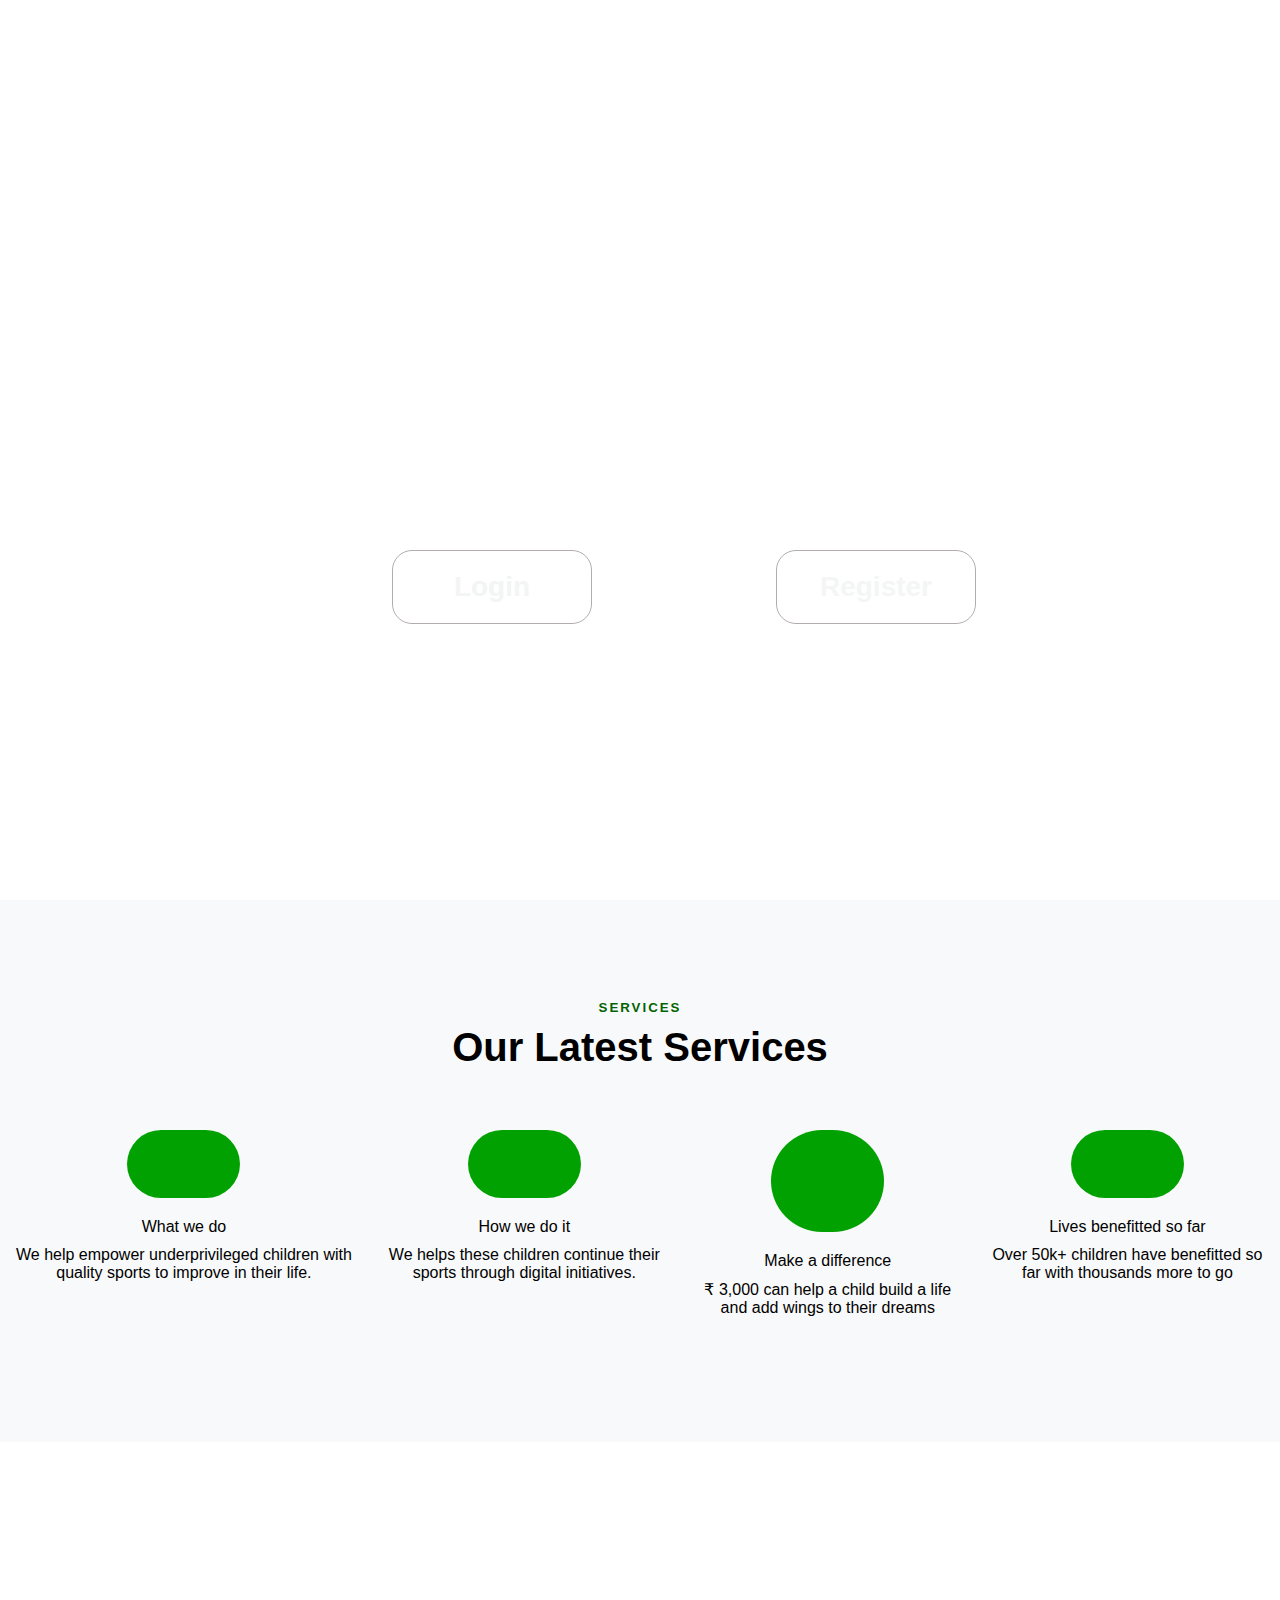
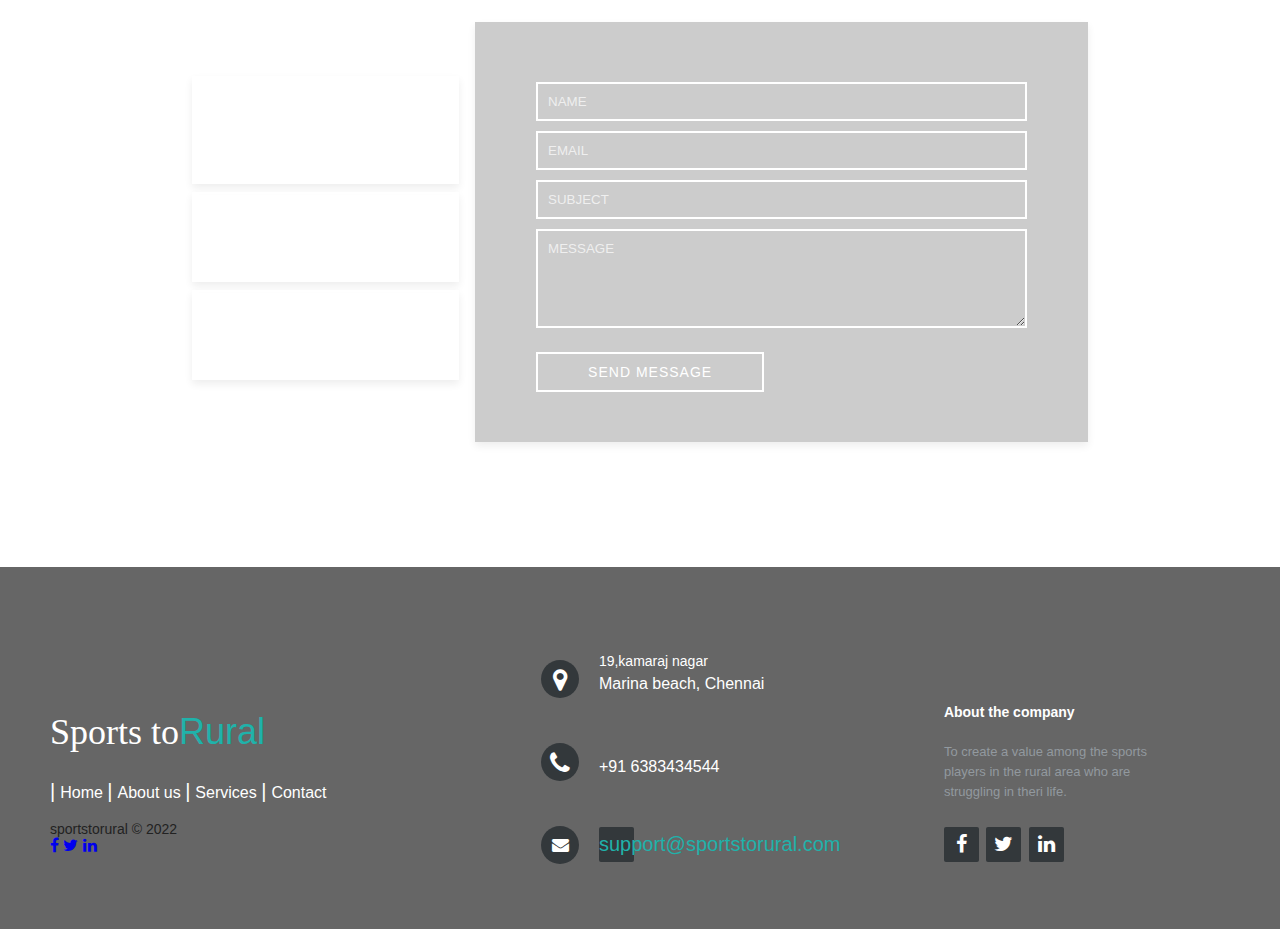
<file: index.html>
<!DOCTYPE html>
<html lang="en">

<head>
    <meta charset="UTF-8">
    <meta http-equiv="X-UA-Compatible" content="IE=edge">
    <meta name="viewport" content="width=device-width, initial-scale=1.0">
    <link rel="stylesheet" href="https://use.fontawesome.com/releases/v5.15.3/css/all.css"
        integrity="sha384-SZXxX4whJ79/gErwcOYf+zWLeJdY/qpuqC4cAa9rOGUstPomtqpuNWT9wdPEn2fk" crossorigin="anonymous">
    <link rel="preconnect" href="https://fonts.gstatic.com">
    <link href="https://fonts.googleapis.com/css2?family=Poppins:wght@100;200;300;400;500;600;700;800;900&display=swap"
        rel="stylesheet">
    <link rel="stylesheet" href="https://cdnjs.cloudflare.com/ajax/libs/font-awesome/4.7.0/css/font-awesome.min.css">

    <title>Document</title>
    <link rel="stylesheet" href="assets/css/index.css">

</head>

<body>

    <div class="section1">

        
        <h1 class="title">Sports To Rural</h1>


        <div class="button">
            <a href="pages/login.html"><button class="login">Login</button></a>
            <a href="pages/registerform.html"><button class="register">Register</button></a>

        </div>
    </div>

<!-- ************************************Rural Achievers************************************************************* -->
    <!-- <div class="playersection" id="playersection">
        <div class="players">


            <div class="players1">
                <img src="assets/images/Home/dpk-1425741342.avif" alt="imagebroken">
                <p>The former world number one, Kumari hails from the Ratucheti village in Jharkhand. The 21-year old
                    has won
                    three consecutive silver medals at the World Championships and also secured two gold medals at the
                    2010
                    Commonwealth Games.

                    Her father was an auto rickshaw driver, and she used to practise archery with bamboo bows and
                    arrows. She is
                    now training at the Tata Archery Academy in Jamshedpur for the 2016 Rio Olympics.</p>
            </div>

            <div class="players1">
                <p>India’s Olympic silver medallist in 2012, Kumar belongs to a small village known as Hasrour, which
                    only houses 60 families. It is located in the Hamirpur district in Himachal Pradesh. In addition to
                    his Olympics heroics, he has won five gold medals and one silver across two Commonwealth Games.

                    The 29-year old serves as a Subedar Major in the Indian Army and is supported by the Olympic Gold
                    Quest (OGQ)</p>
                <img src="assets/images/Home/kumar-1425742355.avif" alt="imagebroken">
            </div>
            <div class="players1">
                <img src="assets/images/Home/li-1425742543.avif" alt="imagebroken">
                <p>Another one of India’s Olympic heroes, Kumar became the first Indian to win back-to-back individual
                    Olympic medals. He bettered his bronze medal at the 2008 Beijing Olympics by winning a silver at the
                    2012 London Games.

                    Kumar belongs to the Baprola village in Najafgarh, Delhi. Initially a pure akhada wrestler, he was
                    picked up by coach Satpal Singh, and the rest is now history.

                    Apart from the Olympics medal, Kumar has won five Commonwealth Championships, one World
                    Championship, one Asian Championship and two Commonwealth Games.

                    The 31-year old has to be considered the finest wrestler this country has ever produced. From
                    Najafgarh to London, all Indians would be hoping Kumar can go one better and win the gold medal at
                    the 2016 Rio Olympics</p>
            </div>
            <div class="players1">
                <p>The name needs no introduction; Mary Kom is one of the finest athletes the country has ever produced.
                    Her achievements list is endless – she’s a six-time World champion, four time Asian champion, Asian
                    Games gold medallist and to top it all an Olympic bronze medallist.

                    A biopic was recently made on her highlighting her popularity in the public sphere.

                    But surprisingly, this world beater hails from the tiny Kangathei village in Manipur. Her story is
                    not only inspirational, but is testament to the talent present in India’s rural areas.</p>
                <img src="assets/images/Home/mary-1425742460.avif" alt="imagebroken">
            </div>
            <div class="players1">
                <img src="assets/images/Home/umesh-1425741492.avif" alt="imagebroken">
                <p>The Indian national cricket team pacer grew up in Valani, a miner village near Khaperkheda in the
                    Nagpur district of Maharashtra. Before becoming a professional cricketer, Yadav had unsuccessfully
                    attempted to join the Army and Police.

                    While playing tennis ball cricket in Pandharkawda village in the Yavatmal district as a 20-year old,
                    his friend received a call from the Vidarbha Cricket Association (VCA) asking him to bowl the next
                    day.

                    He didn’t have any shoes at that point, but now Yadav is one of the hottest properties in Indian
                    cricket.</p>
            </div>

        </div>

    </div> -->


    <!-- ***************************************services*********************************** -->
    <div class="service" id="service">

        <h5>SERVICES</h5>
        <h1>Our Latest Services</h1>

        <div class="details">

            <div class="info">
                <div class="logo"><i class="fas fa-book-reader"></i></div>
                <p id="head">What we do</p>
                <p>We help empower underprivileged children with quality sports to improve in their life.</p>
            </div>

            <div class="info">
                <div class="logo"><i class="fas fa-book-open"></i></div>
                <p id="head">How we do it</p>
                <p>We helps these children continue their sports through digital initiatives.</p>
            </div>

            <div class="info">
                <div class="logo"><i class="fas fa-book"></i></div>
                <p id="head">Make a difference</p>
                <p>₹ 3,000 can help a child build a life and add wings to their dreams</p>
            </div>

            <div class="info">
                <div class="logo"><i class="fas fa-chart-line"></i></div>
                <p id="head">Lives benefitted so far</p>
                <p>Over 50k+ children have benefitted so far with thousands more to go</p>
            </div>

        </div>

    </div>
    <!-- ***************************************contact us********************************* -->
    <div class="contact" id="contact">
        <h1>CONTACT </h1>
        <br>
        <div class="contactcontanner">

            <div class="contanner">
                <div class="heading">
                    <div class="icon"><i class="far fa-map"></i></div>
                    <div class="info">
                        <p>Address : </p>
                        <p id="contactinfo">19,kamarajar nagar, bhavani, Chennai.</p>
                    </div>
                </div>

                <div class="heading">
                    <div class="icon"><i class="fas fa-phone-alt"></i></div>
                    <div class="info">
                        <p>Phone : </p>
                        <p id="contactinfo">9442353112</p>
                    </div>
                </div>

                <div class="heading">
                    <div class="icon"><i class="far fa-envelope"></i></div>
                    <div class="info">
                        <p>Email : </p>
                        <p id="contactinfo">info@sportstorural</p>
                    </div>
                </div>
            </div>

            <div class="messageform">
                <div class="form">
                    <form>

                        <style>
                            ::placeholder {
                                color: rgba(255, 255, 255, 0.7);
                            }
                        </style>

                        <input type="text" name="name" placeholder="NAME" required>
                        <input type="email" name="email" placeholder="EMAIL" required>
                        <input type="text" name="subject" placeholder="SUBJECT" required>
                        <textarea type="message" name="message" id="inputbox" cols="30" rows="5" placeholder="MESSAGE"
                            required></textarea>
                        <button type="submit">SEND MESSAGE</button>

                    </form>
                </div>
            </div>

        </div>
    </div>

    <!-- **********************************footer************************************* -->
    <footer class="footer-distributed">

        <div class="footer-left">

            <h3>Sports to<span>Rural</span></h3>

            <p class="footer-links">
                 <a href="index.html" >Home</a>
                 <a href="/pages/matches.html">About us</a>

                <a href="index.html#services">Services</a>
                <a href="">Contact</a>
            </p>

            <p class="footer-company-name">sportstorural © 2022</p>
            <a href="index.html"><i class="fa fa-facebook"></i></a>
            <a href="index.html"><i class="fa fa-twitter"></i></a>
            <a href="index.html"><i class="fa fa-linkedin"></i></a>
        </div>




        <div class="footer-center">

            <div class="footer-icons" >
                <i class="fa fa-map-marker"></i>
                <p><span>19,kamaraj nagar</span> Marina beach, Chennai</p>
            </div>

            <div class="footer-icons">
                <i class="fa fa-phone"></i>
                <p>+91 6383434544</p>
            </div> 

             <div class="footer-icons">
                <i class="fa fa-envelope"></i>
                <p><a href="index.html">support@sportstorural.com</a></p>
            </div>

        </div>





        <div class="footer-right">

            <p class="footer-company-about">
                <span>About the company</span>
                To create a value among the sports players in the rural area who are struggling in theri life.
            </p>

            <div class="footer-icons">

                <a href="index.html"><i class="fa fa-facebook"></i></a>
                <a href="index.html"><i class="fa fa-twitter"></i></a>
                <a href="index.html"><i class="fa fa-linkedin"></i></a>

            </div>

        </div>

    </footer>
</body>

</html>
</file>
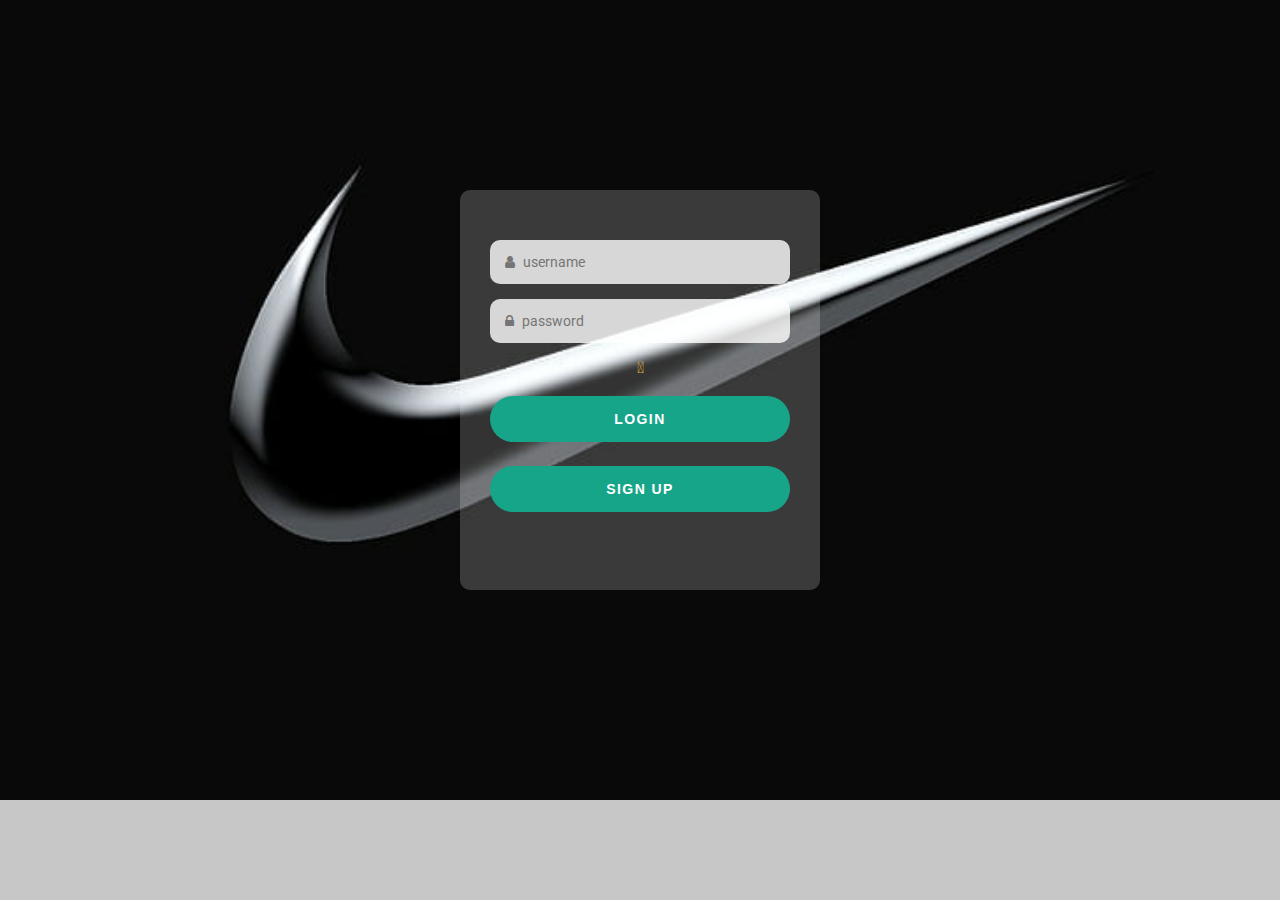
<file: pages/login.html>
<!DOCTYPE HTML>
<html lang="en" >
<head>
  <title>Login</title>
  <meta name="viewport" content="width=device-width, initial-scale=1.0">
  <meta charset="utf-8">
  <link rel="stylesheet" type="text/css" href="../assets/css/login.css">
  <link rel="stylesheet" href="https://cdnjs.cloudflare.com/ajax/libs/font-awesome/4.7.0/css/font-awesome.min.css">
  <link rel="stylesheet" href="https://use.fontawesome.com/releases/v5.15.1/css/all.css" integrity="sha384-vp86vTRFVJgpjF9jiIGPEEqYqlDwgyBgEF109VFjmqGmIY/Y4HV4d3Gp2irVfcrp" crossorigin="anonymous">
</head>

<body class="body">
	
             
<div class="login-page">


  <div class="form">

    <form>
      <input type="text" placeholder="&#xf007;  username"  required>
      <input type="password" id="password" placeholder="&#xf023;  password" required>
      <i style="color:rgb(219, 171, 59) ;" class="fas fa-eye"></i> 
      <br>
      <br>
      <a href="ranklist.html"> <button type="button">LOGIN</button></a>
      <p></p>
    </form>


    <form class="login-form">
     <a href="/pages/ranklist.html"><button type="button">SIGN UP</button></a> 
    </form>

  </div>
</div>


</body>
</html>
</file>
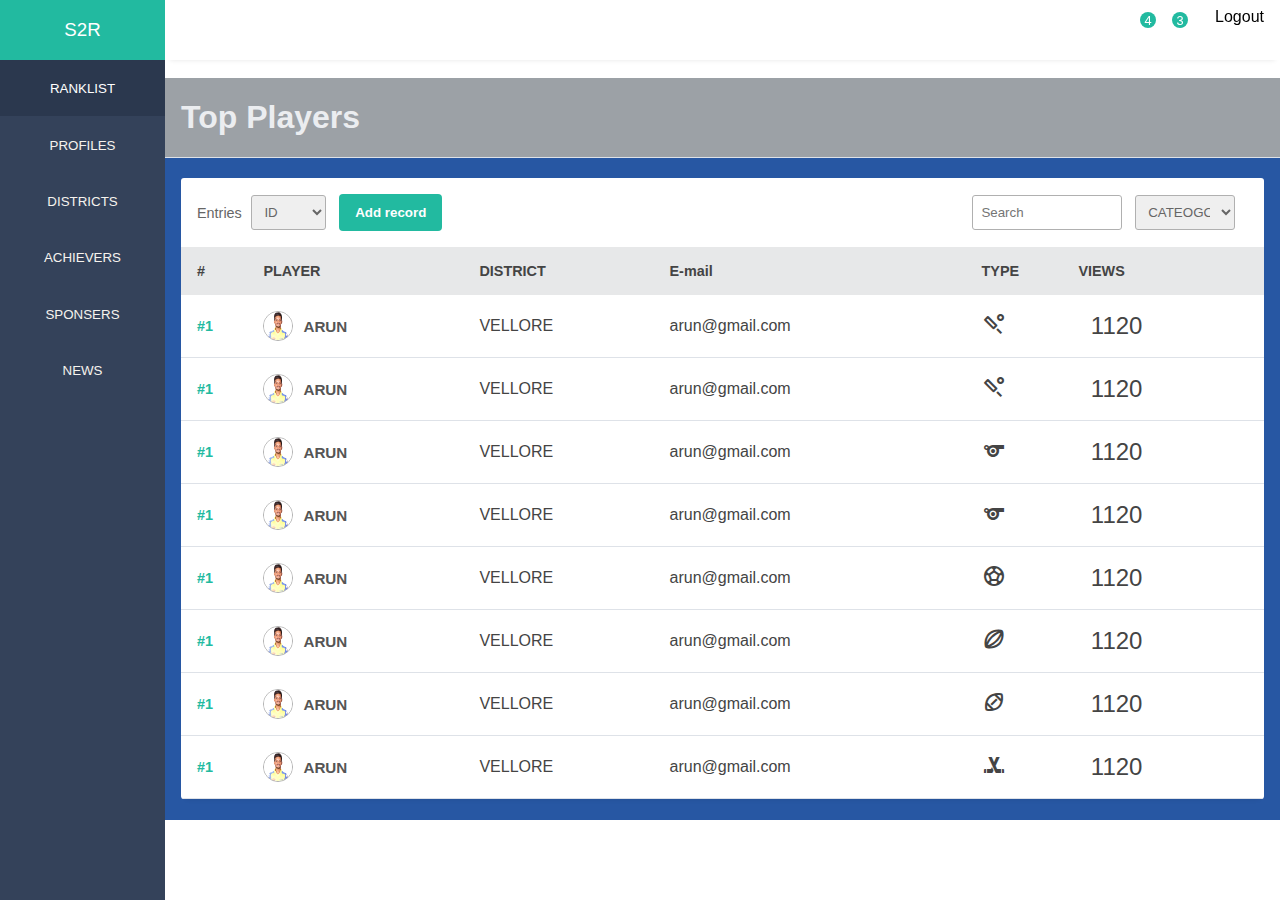
<file: pages/ranklist.html>
<!DOCTYPE html>
<html lang="en">

<head>
  <meta charset="UTF-8">
  <meta name="viewport" content="width=device-width,initial-scale=1,maximum-scale=1">
  <title>Sports to rural</title>
  <link rel="stylesheet" href="../assets/css/ranklist.css">
  <link rel="stylesheet"
    href="https://fonts.googleapis.com/css2?family=Material+Symbols+Outlined:opsz,wght,FILL,GRAD@20..48,100..700,0..1,-50..200" />
  <link rel="stylesheet"
    href="https://maxst.icons8.com/vue-static/landings/line-awesome/line-awesome/1.3.0/css/line-awesome.min.css">
</head>

<body>
  <input type="checkbox" id="menu-toggle">
  <div class="sidebar">
    <div class="side-header">
      <h3>S<span>2R</span></h3>
    </div>

    <div class="side-content">


      <div class="side-menu">
        <ul>
          <li>
            <a href="../pages/ranklist.html" class="active">
              <span class="las la-home"></span>
              <small>RANKLIST</small>
            </a>
          </li>
          <li>
            <a href="../pages/profile.html">
              <span class="las la-user-alt"></span>
              <small>PROFILES</small>
            </a>
          </li>
          <li>
            <a href="../pages/districts.html">
              <span class="las la-envelope"></span>
              <small>DISTRICTS</small>
            </a>
          </li>
          <li>
            <a href="../pages/achievers.html">
              <span class="las la-clipboard-list"></span>
              <small>ACHIEVERS</small>
            </a>
          </li>
          <li>
            <a href="">
              <span class="las la-shopping-cart"></span>
              <small>SPONSERS</small>
            </a>
          </li>
          <li>
            <a href="">
              <span class="las la-tasks"></span>
              <small>NEWS</small>
            </a>
          </li>

        </ul>
      </div>
    </div>
  </div>

  <div class="main-content">

    <header>
      <div class="header-content">
        <label for="menu-toggle">
          <span class="las la-bars"></span>
        </label>

        <div class="header-menu">
          <label for="">
            <span class="las la-search"></span>
          </label>

          <div class="notify-icon">
            <span class="las la-envelope"></span>
            <span class="notify">4</span>
          </div>

          <div class="notify-icon">
            <span class="las la-bell"></span>
            <span class="notify">3</span>
          </div>

          <div class="user">
            <span class="las la-power-off"></span>
            <span>Logout</span>
          </div>
        </div>
      </div>
    </header>


    <main>

      <div class="page-header">
        <h1>Top Players</h1>
      </div>

      <div class="page-content">



        <div class="records table-responsive">

          <div class="record-header">
            <div class="add">
              <span>Entries</span>
              <select>
                <option>ID</option>
              </select>
              <button>Add record</button>
            </div>

            <div class="browse">
              <input type="search" placeholder="Search" class="record-search">
              <select>
                <option>CATEOGORIES</option>
                <option>CATEOGORIES</option>
                <option>CATEOGORIES</option>
                <option>CATEOGORIES</option>
              </select>
            </div>
          </div>

          <div>
            <table width="100%">
              <thead>
                <tr>
                  <th>#</th>
                  <th><span class="las la-sort"></span> PLAYER</th>
                  <th><span class="las la-sort"></span> DISTRICT</th>
                  <th><span class="las la-sort"></span> E-mail</th>
                  <th><span class="las la-sort"></span> TYPE</th>
                  <th><span class="las la-sort"></span> VIEWS</th>
                </tr>
              </thead>
              <tbody>
                <tr>
                  <td>#1</td>
                  <td>
                    <div class="client">
                      <img src="../assets/images/cricket/Arun.png" alt="">
                      <!-- <div class="client-img bg-img" style="background-image: url(../assets/images/cricket/Arun.png)"></div> -->
                      <div class="client-info">
                        <h4>ARUN</h4>
                        <small></small>
                      </div>
                    </div>
                  </td>
                  <td>
                    VELLORE
                  </td>
                  <td>
                    arun@gmail.com
                  </td>
                  <td>
                    <span class="material-symbols-outlined">
                      sports_cricket
                    </span>
                  </td>
                  <td>
                    <div class="actions">
                      <span class="las la-eye"></span>
                      <span class="las la-e">1120</span>

                    </div>
                  </td>
                </tr>
                <tr>
                  <td>#1</td>
                  <td>
                    <div class="client">
                      <img src="../assets/images/cricket/Arun.png" alt="">
                      <!-- <div class="client-img bg-img" style="background-image: url(../assets/images/cricket/Arun.png)"></div> -->
                      <div class="client-info">
                        <h4>ARUN</h4>
                        <small></small>
                      </div>
                    </div>
                  </td>
                  <td>
                    VELLORE
                  </td>
                  <td>
                    arun@gmail.com
                  </td>
                  <td>
                    <span class="material-symbols-outlined">
                      sports_cricket
                    </span>
                  </td>
                  <td>
                    <div class="actions">
                      <span class="las la-eye"></span>
                      <span class="las la-e">1120</span>

                    </div>
                  </td>
                </tr>
                <tr>
                  <td>#1</td>
                  <td>
                    <div class="client">
                      <img src="../assets/images/cricket/Arun.png" alt="">
                      <!-- <div class="client-img bg-img" style="background-image: url(../assets/images/cricket/Arun.png)"></div> -->
                      <div class="client-info">
                        <h4>ARUN</h4>
                        <small></small>
                      </div>
                    </div>
                  </td>
                  <td>
                    VELLORE
                  </td>
                  <td>
                    arun@gmail.com
                  </td>
                  <td>
                    <span class="material-symbols-outlined">
                      sports
                    </span>
                  </td>
                  <td>
                    <div class="actions">
                      <span class="las la-eye"></span>
                      <span class="las la-e">1120</span>

                    </div>
                  </td>
                </tr>
                <tr>
                  <td>#1</td>
                  <td>
                    <div class="client">
                      <img src="../assets/images/cricket/Arun.png" alt="">
                      <!-- <div class="client-img bg-img" style="background-image: url(../assets/images/cricket/Arun.png)"></div> -->
                      <div class="client-info">
                        <h4>ARUN</h4>
                        <small></small>
                      </div>
                    </div>
                  </td>
                  <td>
                    VELLORE
                  </td>
                  <td>
                    arun@gmail.com
                  </td>
                  <td>
                    <span class="material-symbols-outlined">
                      sports
                    </span>
                  </td>
                  <td>
                    <div class="actions">
                      <span class="las la-eye"></span>
                      <span class="las la-e">1120</span>

                    </div>
                  </td>
                </tr>
                <tr>
                  <td>#1</td>
                  <td>
                    <div class="client">
                      <img src="../assets/images/cricket/Arun.png" alt="">
                      <!-- <div class="client-img bg-img" style="background-image: url(../assets/images/cricket/Arun.png)"></div> -->
                      <div class="client-info">
                        <h4>ARUN</h4>
                        <small></small>
                      </div>
                    </div>
                  </td>
                  <td>
                    VELLORE
                  </td>
                  <td>
                    arun@gmail.com
                  </td>
                  <td>
                    <span class="material-symbols-outlined">
                      sports_soccer
                    </span>
                  </td>
                  <td>
                    <div class="actions">
                      <span class="las la-eye"></span>
                      <span class="las la-e">1120</span>

                    </div>
                  </td>
                </tr>
                <tr>
                  <td>#1</td>
                  <td>
                    <div class="client">
                      <img src="../assets/images/cricket/Arun.png" alt="">
                      <!-- <div class="client-img bg-img" style="background-image: url(../assets/images/cricket/Arun.png)"></div> -->
                      <div class="client-info">
                        <h4>ARUN</h4>
                        <small></small>
                      </div>
                    </div>
                  </td>
                  <td>
                    VELLORE
                  </td>
                  <td>
                    arun@gmail.com
                  </td>
                  <td>
                    <span class="material-symbols-outlined">
                      sports_rugby
                    </span>
                  </td>
                  <td>
                    <div class="actions">
                      <span class="las la-eye"></span>
                      <span class="las la-e">1120</span>

                    </div>
                  </td>
                </tr>
                <tr>
                  <td>#1</td>
                  <td>
                    <div class="client">
                      <img src="../assets/images/cricket/Arun.png" alt="">
                      <!-- <div class="client-img bg-img" style="background-image: url(../assets/images/cricket/Arun.png)"></div> -->
                      <div class="client-info">
                        <h4>ARUN</h4>
                        <small></small>
                      </div>
                    </div>
                  </td>
                  <td>
                    VELLORE
                  </td>
                  <td>
                    arun@gmail.com
                  </td>
                  <td>
                    <span class="material-symbols-outlined">
                      sports_football
                    </span>
                  </td>
                  <td>
                    <div class="actions">
                      <span class="las la-eye"></span>
                      <span class="las la-e">1120</span>

                    </div>
                  </td>
                </tr>
                <tr>
                  <td>#1</td>
                  <td>
                    <div class="client">
                      <img src="../assets/images/cricket/Arun.png" alt="">
                      <!-- <div class="client-img bg-img" style="background-image: url(../assets/images/cricket/Arun.png)"></div> -->
                      <div class="client-info">
                        <h4>ARUN</h4>
                        <small></small>
                      </div>
                    </div>
                  </td>
                  <td>
                    VELLORE
                  </td>
                  <td>
                    arun@gmail.com
                  </td>
                  <td>
                    <span class="material-symbols-outlined">
                      sports_hockey
                    </span>
                  </td>
                  <td>
                    <div class="actions">
                      <span class="las la-eye"></span>
                      <span class="las la-e">1120</span>

                    </div>
                  </td>
                </tr>


              </tbody>
            </table>
          </div>

        </div>

      </div>

    </main>

  </div>
</body>

</html>
</file>
<file: assets/css/index.css>
* {
    margin: 0;
    padding: 0;
    font-family: Verdana, Geneva, Tahoma, sans-serif;
}

::-webkit-scrollbar {
    display: none;
}

body {
    margin: 0;
    padding: 0;
}


.section1 {
    width: 100%;
    height: 100vh;
    background-image: url('https://w0.peakpx.com/wallpaper/36/34/HD-wallpaper-black-leather-leather-texture-black-background.jpg');
    background-size: cover;
    background-repeat: no-repeat;
}


/* nav {
    width: 100%;
    height: 86px;
    background-color: rgba(15, 14, 14, 0.3);
    border-radius: 5px;
    position: fixed;
    top: 0;
}

ul {
    color: white;
    display: flex;
    margin-left: 30%;
    margin-top: 20px;
    height: -300px;
    list-style: none;
    width: 30px;
}

li{
    margin-left: 50px;
    font-weight: bold;
    font-family: cursive;
    font-size: 20px;
}

ul li a {
    text-decoration: none;
    list-style: none;
    color: white;
    font-size: 20px;
    font-family: 'Lucida Sans', 'Lucida Sans Regular', 'Lucida Grande', 'Lucida Sans Unicode', Geneva, Verdana, sans-serif;
}

 ul a:hover{
    transform: scale(1.3);
    border: 1px solid rgb(254, 249, 249);
    box-shadow: 2px 2px 1px aqua;
    border-radius: 20px;
} 

ul a:active{
    transform: scale(1.3);
    border: 1px solid rgb(254, 249, 249);
    box-shadow: 2px 2px 10px rgb(231, 28, 122);
} */


.title {
    position: absolute;
    top: 50%;
    left: 50%;
    transform: translate(-50%, -50%);
    font-size: 80px;
    color: transparent;
    background-image: linear-gradient(white, white);
    background-repeat: no-repeat;
    -webkit-background-clip: text;
    background-position: -800px;
    animation: backcolor 7s both  1 ;
}

@keyframes backcolor {
    100% {
        background-position: 0;
    }

}
.button{
    width: 60%;
    display: flex;
    flex-direction: row;
    justify-content: space-around;
    position: relative;
    top: 550px;
    left: 300px;
}

.login {
    /* margin-top: 500px;
    margin-left: 500px; */
    width: 200px;
    padding: 20px;
    background-color: rgba(255, 255, 255, 0.3);
    border-radius: 20px;
    color: rgb(242, 245, 244);
    font-weight: bold;
    font-size: 28px;
    cursor: pointer;
    border: 1px solid rgb(179, 173, 173);
}

.register {
    /* margin-top: 500px;
    margin-left: 100px; */
    width: 200px;
    padding: 20px;
    background-color: rgba(255, 255, 255, 0.3);
    border-radius: 20px;
    color: rgb(244, 246, 245);
    border: 1px solid rgb(179, 173, 173);
    font-weight: bold;
    font-size: 28px;
    cursor: pointer;
}

.login:hover,
.register:hover {
    transform: scale(1.1);
    border: 1px solid rgb(254, 249, 249);
    box-shadow: 2px 2px 12px aqua;
    color: black;
}

/* .players {
    margin-left: 100px;
    padding-top: 100px;
    padding-bottom: 100px;
}
///////////////////////////////////////////////

.players1 {
    display: flex;
    justify-content: space-around;
    align-items: center;
    margin-top: 30px;
    border: 1px solid rgb(54, 214, 229);
    width: 95%;
    border-radius: 20px;
    background-color: rgb(196, 188, 188);
    box-shadow: 1px 1px 10px aqua;
}


.players1 img {
    width: 600px;
    height: 400px;
    border-radius: 15px;
}


.players1 p {
    width: 500px;
    font-size: 23px;
    font-family: cursive;
    font-weight: bold;
} */

/*********************************************** services**************************** */

.service {
    width: 100%;
    padding: 100px 0;
    background-color: #F8F9FA;
    text-align: center;
    box-sizing: border-box;
}

.service h5 {
    color: rgb(1, 99, 1);
    letter-spacing: 2px;
    font-weight: 600;
}

.service h1 {
    font-size: 40px;
    font-weight: 600;
    padding-top: 10px;

}

/* details service */
.service .details {
    display: flex;
    margin: 0 auto;
    padding-top: 60px;
    flex-direction: row;
}

.details .info {
    padding: 0 15px 25px;
}

.details .info .logo {
    padding: 34px;
    width: 45px;
    margin: 0 auto;
    background-color: rgb(1, 161, 1);
    border-radius: 500px;
    color: white;
    font-size: 30px;
   
}

.details .info #head {
    padding: 20px 0 10px;
    color: black;
    font-weight: 500;
}



/* *********************************contact************************************* */
.contact {
    width: 100%;
    box-sizing: border-box;
    background-color: transparent;
    padding: 125px 0;
    background-image: url('https://w0.peakpx.com/wallpaper/36/34/HD-wallpaper-black-leather-leather-texture-black-background.jpg');
}

.contact h1 {
    color: white;
    text-align: center;
}

.contactcontanner {
    width: 70%;
    margin: 0 auto;
    box-sizing: border-box;
    display: flex;
    align-items: center;
}

.contactcontanner .contanner {
    width: 30%;
}

.contactcontanner .contanner .heading {
    width: 100%;
    display: flex;
    align-items: center;
    border: 2px solid white;
    margin-bottom: 8px;
    box-shadow: 0px 4px 8px rgba(0, 0, 0, .07);
}

.heading .icon {
    padding: 0 0 0 20px;
    font-size: 20px;
    color: rgb(3, 180, 3);
}

.heading .info {
    width: 70%;
    margin: 25px auto;
    color: white;
}

.heading .info #contactinfo {
    color: rgba(255, 255, 255, 0.7);
    font-weight: 500;
}

/* message form */
.messageform {
    width: 70%;
    box-sizing: border-box;
    box-shadow: 0px 4px 8px rgba(0, 0, 0, .07);
    margin-left: 20px;
    background-color: rgba(0, 0, 0, 0.2);
}

.messageform .form {
    width: 80%;
    margin: 50px auto;
}

.messageform input,
.messageform #inputbox {
    width: 100%;
    color: white;
    box-sizing: border-box;
    padding: 10px;
    margin-top: 10px;
    border: 2px solid white;
    outline: none;
    background-color: transparent;
}

.messageform button {
    padding: 10px 50px;
    margin-top: 20px;
    font-size: 14px;
    color: white;
    letter-spacing: 1px;
    background: linear-gradient(to right, transparent 50%, rgb(3, 180, 3) 50%);
    background-size: 200%;
    background-position: left;
    border: 2px solid white;
    cursor: pointer;
    transition: .3s;
}

.messageform button:hover {
    background-position: right;
}

/* ***********************************footer************************************* */




.footer-distributed {
    background: #666;
    box-shadow: 0 1px 1px 0 rgba(0, 0, 0, 0.12);
    box-sizing: border-box;
    width: 100%;
    font: bold 16px sans-serif;
    padding: 55px 50px;
}

.footer-distributed .footer-left,
.footer-distributed .footer-center,
.footer-distributed .footer-right {
    display: inline-block;
}

/* Footer left */

.footer-distributed .footer-left {
    width: 40%;
}

/* The company logo */

.footer-distributed h3 {
    color: #ffffff;
    font: normal 36px 'Open Sans', cursive;
    margin: 0;
}

.footer-distributed h3 span {
    color: lightseagreen;
}

/* Footer links */

.footer-distributed .footer-links {
    color: #ffffff;
    margin: 20px 0 12px;
    padding: 0;
}

.footer-distributed .footer-links a {
    display: inline-block;
    line-height: 1.8;
    font-weight: 400;
    text-decoration: none;
    color: inherit;
}

.footer-distributed .footer-company-name {
    color: #222;
    font-size: 14px;
    font-weight: normal;
    margin: 0;
}

/* Footer Center */

.footer-distributed .footer-center {
    width: 35%;
}

.footer-distributed .footer-center i {
    background-color: #33383b;
    color: #ffffff;
    font-size: 25px;
    width: 38px;
    height: 38px;
    border-radius: 50%;
    text-align: center;
    line-height: 42px;
    margin: 10px 15px;
}

.footer-distributed .footer-center i.fa-envelope {
    font-size: 17px;
    line-height: 38px;
}

.footer-distributed .footer-center p {
    display: inline-block;
    color: #ffffff;
    font-weight: 400;
    margin: 0;
}

.footer-distributed .footer-center p span {
    display: block;
    font-weight: normal;
    font-size: 14px;
    line-height: 2;
}

.footer-distributed .footer-center p a {
    color: lightseagreen;
    text-decoration: none;
    
}

.footer-distributed .footer-links a:before {
    content: "|";
    font-weight: 300;
    font-size: 20px;
    left: 0;
    color: #fff;
    display: inline-block;
    padding-right: 5px;
}

.footer-distributed .footer-links .link-1:before {
    content: none;
}

/* Footer Right */

.footer-distributed .footer-right {
    width: 20%;
}

.footer-distributed .footer-company-about {
    line-height: 20px;
    color: #92999f;
    font-size: 13px;
    font-weight: normal;
    margin: 0;
}

.footer-distributed .footer-company-about span {
    display: block;
    color: #ffffff;
    font-size: 14px;
    font-weight: bold;
    margin-bottom: 20px;
}

.footer-distributed .footer-icons {
    margin-top: 25px;
}

.footer-distributed .footer-icons a {
    display: inline-block;
    width: 35px;
    height: 35px;
    cursor: pointer;
    background-color: #33383b;
    border-radius: 2px;
    font-size: 20px;
    color: #ffffff;
    text-align: center;
    line-height: 35px;
    margin-right: 3px;
    margin-bottom: 5px;
} 
@media only screen and (max-width:760px){
    .section1{
        width: 100%;
    }
    .button{
        display: flex;
        justify-content: space-between;
        position: relative;
        left: 40%;
    }
    .login, .register{
        padding: 10px;
        width: 70%;
    }
     .login{
       color: orange;
       position: absolute;
       right: 250px;
    }
    .register{
        color: orange;
        position: absolute;
        left: 24%;
     } 


    /* .players1{
        width: 100%;
        display: flex;
        flex-direction: column;
        gap: 20px;
        padding: 20px;
    }
    .players1 img{
        width:100%;
        height: 280%;
    }
    .players1 p{
        width: 100%;
    } */

    .service, .contact, .footer-distributed{
        width: 100%;
    }

    .service .details{
        display: flex;
        flex-direction: column;
    }
    .contactcontanner{
        display: flex;
        flex-direction: column;
        align-items: center;
    }
    .contactcontanner .contanner, .messageform {
        width: 100%;
    }

    .footer-distributed{
        display: flex;
        flex-direction: column;
       
    }

     .footer-icons{
        display: flex;
        flex-direction: row;
        justify-content: space-around;
        justify-content: center;
        align-items: center;
    }
    


}


@media only screen and (max-width:400px){
    .section1{
        width: 100%;
    }
    .login, .register{
        padding: 10px;
        width: 70%;
    }
    .login{
       color: orange;
       position: absolute;
       right: 220px;
    }
    .register{
        color: orange;
        position: absolute;
        left: 24%;
     }

/* 
    .players1{
        width: 100%;
        display: flex;
        flex-direction: column;
        gap: 20px;
        padding: 20px;
    }
    .players1 img{
        width:100%;
        height: 280%;
    }
    .players1 p{
        width: 100%;
    } */

    .service, .contact, .footer-distributed{
        width: 100%;
    }

    .service .details{
        display: flex;
        flex-direction: column;
    }
    .contactcontanner{
        display: flex;
        flex-direction: column;
        align-items: center;
    }
    .contactcontanner .contanner, .messageform {
        width: 100%;
    }
    .footer-center, .footer-right{
        display: none;
    }

    .footer-distributed{
        display: flex;
        flex-direction: column;

    }

    .footer-right, .footer-center{
        visibility: hidden;
    }
    .footer-distributed .footer-icons a {
        display: inline-block;
        width: 35px;
        height: 35px;
        cursor: pointer;
        background-color: #33383b;
        border-radius: 2px;
        font-size: 20px;
        color: #ffffff;
        text-align: center;
        line-height: 35px;
        margin-right: 3px;
        margin-bottom: 5px;
    }
       
 
    


}
</file>
<file: assets/css/login.css>
@import url(https://fonts.googleapis.com/css?family=Roboto:300);


body {
  font-family: roboto, sans-serif;
}

.body{
  background-image: url('../images/nike.jpg');
  background-color: rgba(0, 0, 0, 0.22);
  background-repeat: no-repeat;
  background-size: cover;
}

.login-page {
  width: 360px;
  padding: 8;
  margin: auto;
  margin-top: 200px;

}
.form {
  position: relative;
  z-index: 1;
  bottom: 10px;
  background: rgba(255,255,255, 0.2);
  max-width: 360px;
  height: 300px;
  margin: auto  ;
  padding:  50px 30px ;
  text-align: center;
  border-radius: 10px;
  
}
.form input {
  font-family: FontAwesome, "Roboto", sans-serif;
  background:  rgba(255,255,255, 0.8);
  width: 300px;
  border: 0;
  margin: 0 0 15px;
  padding: 15px;
  box-sizing: border-box;
  font-size: 14px;
  border-radius:10px;
  
}
.form button {
  font-size: 14px;
  font-weight: bold;
  letter-spacing: .1em;
  background: #17a589;
  width: 100%;
  border: 0;
  border-radius:30px;
  margin: 0px 0px 8px;
  padding: 15px;
  color: #FFFFFF;
  cursor: pointer;
  transition:  0.3s;


}
.form button:hover,.form button:focus {
  background: #148f77;
  box-shadow: 0 5px 10px rgba(236, 167, 7, 0.9);
  transform: translateY(-4px);
}
.form button:active {
  transform: translateY(3px);
}
</file>
<file: assets/css/ranklist.css>
@import url('https://fonts.googleapis.com/css2?family=Merriweather+Sans:wght@300;400;500;600&display=swap');

:root {
    --main-color: #22BAA0;
    --color-dark: #34425A;
    --text-grey: #B0B0B0;
}

* {
    margin: 0;
    padding: 0;
    text-decoration: none;
    list-style-type: none;
    box-sizing: border-box;
    font-family: 'Merriweather', sans-serif;
}

#menu-toggle {
    /* display: none; */
}

.sidebar {
    position: fixed;
    height: 100%;
    width: 165px;
    left: 0;
    bottom: 0;
    top: 0;
    /* z-index: 100; */
    background: var(--color-dark);
    transition: left 300ms;
    
}

.side-header {
    background: var(--main-color);
    height: 60px;
    display: flex;
    justify-content: center;
    align-items: center;
}

.side-header h3, side-head span {
    color: #fff;
    font-weight: 400;
}

.side-content {
    height: calc(100vh - 60px);
    overflow: auto;
}

.side-menu ul {
    text-align: center;
}

.side-menu a {
    display: block;
    padding: 1.2rem 0rem;
}

.side-menu a.active {
    background: #2B384E;
}

.side-menu a.active span, .side-menu a.active small {
    color: #fff;
}

.side-menu a span {
    display: block;
    text-align: center;
    font-size: 1.7rem;
}

.side-menu a span, .side-menu a small {
    color: #f6f3ee;
}

#menu-toggle:checked ~ .sidebar  {
    width: 60px;
}
#menu-toggle:checked ~ .side-header  {
    width: 160px;
}


#menu-toggle:checked ~ .main-content {
    margin-left: 60px;
    width: calc(100% - 60px);

}

#menu-toggle:checked ~ .main-content header {
    left: 60px;
}

#menu-toggle:checked ~ .sidebar .side-menu a small {
    display: none;
}

#menu-toggle:checked ~ .sidebar .side-menu a span {
    font-size: 1.3rem;
}




.main-content {
    margin-left: 165px;
    width: calc(100% - 165px);
    transition: margin-left 300ms;
}

header {
    position: fixed;
    right: 0;
    top: 0;
    left: 165px;
    z-index: 100;
    height: 60px;
    box-shadow: 0px 5px 5px -5px rgb(0 0 0 /10%);
    background: #fff;
    transition: left 300ms;


}


.header-content, .header-menu {
    display: flex;
    align-items: center;
    justify-content: space-between;
}


.header-content {
    padding: 0rem 1rem;

}

.header-content label:first-child span {
    font-size: 1.3rem;
}

.header-content label {
    cursor: pointer;
}

.header-menu {
    display: flex;
    justify-content: flex-end;
    padding-top: .5rem;
}

.header-menu label,
.header-menu .notify-icon {
    margin-right: 2rem;
    position: relative;
}

.header-menu label span,
.notify-icon span:first-child {
    font-size: 1.3rem;
}

.notify-icon span:last-child {
    position: absolute;
    background: var(--main-color);
    height: 16px;
    width: 16px;
    display: flex;
    justify-content: center;
    align-items: center;
    border-radius: 50%;
    right: -5px;
    top: -5px;
    color: #fff;
    font-size: .8rem;
    font-weight: 500;
}



main {
    margin-top: 60px;
}

.page-header {
    padding: 1.3rem 1rem;
    background: #9ca1a6;
    border-bottom: 1px solid #dee2e8;
}

.page-header h1, .page-header small {
    color: #ebedf0;
}

.page-content {
    padding: 1.3rem 1rem;
    background: #2757a3;
}




.records {
    box-shadow: 0px 5px 5px -5px rgb(0 0 0 / 10%);
    background: #fff;
    border-radius: 3px;
}

.record-header {
    padding: 1rem;
    display: flex;
    justify-content: space-between;
    align-items: center;
}

.add, .browse {
    display: flex;
    align-items: center;
}

.add span {
    display: inline-block;
    margin-right: .6rem;
    font-size: .9rem;
    color: #666;
}

input, button, select {
    outline: none;
}

.add select, .browse input, .browse select {
    height: 35px;
    border: 1px solid #b0b0b0;
    border-radius: 3px;
    display: inline-block;
    width: 75px;
    padding: 0rem .5rem;
    margin-right: .8rem;
    color: #666;
}

.add button {
    background: var(--main-color);
    color: rgb(255, 254, 254);
    height: 37px;
    border-radius: 4px;
    padding: 0rem 1rem;
    border: none;
    font-weight: 600;
}

.browse input {
    width: 150px;
}

.browse select {
    width: 100px;
}
/*  */
.table-responsive {
    width: 100%;
    overflow: auto;
}

table {
    border-collapse: collapse;
}

table thead tr {
    background: #e7e8e9;
}

table thead th {
    padding: 1rem 0rem;
    text-align: left;
    color: #444;
    font-size: .9rem;
}

table thead th:first-child {
    padding-left: 1rem;
}

table tbody td {
    padding: 1rem 0rem;
    color: #444;
}

table tbody td:first-child {
    padding-left: 1rem;
    color: var(--main-color);
    font-weight: 600;
    font-size: .9rem;
}

table tbody tr {
    border-bottom: 1px solid #dee2e8;
}

.client {
    display: flex;
    align-items: center;
}
.client img{
    border-radius: 50%;
    border: 1px solid #b0b0b0;
    width: 30px;
    height: 30px;
    margin-right: 10px;
}

.client-img {
    margin-right: .5rem;
    border: 2px solid #b0b0b0;
    height: 45px;
    width: 45px;
}

.client-info h4 {
    color: #555;
    font-size: .95rem;
}

.client-info small {
    color: #777;
}

.actions span {
    display: inline-block;
    font-size: 1.5rem;
    margin-right: .5rem;
}

.paid {
    display: inline-block;
    text-align: center;
    font-weight: 600;
    color: var(--main-color);
    background: #e5f8ed;
    padding: 0.5rem 1rem;
    border-radius: 20px;
    font-size: .8rem;
}

 @media only screen and (max-width: 1200px) {
    .analytics {
        grid-template-columns: repeat(2, 1fr);
    }
}

@media only screen and (max-width: 768px) {
    .analytics {
        grid-template-columns: 100%;
    }
    
    .sidebar {
        left:-165px;
        z-index: 90;
    }
    
    header {
        left: 0;
        width: 100%;
    }
    
    .main-content {
        margin-left: 0;
        width: 100%;
    }
    .page-content{
        left: 0;
        width: 100%;
    }
    
    #menu-toggle:checked ~ .sidebar {
        left: 0;
    }
    
    #menu-toggle:checked ~ .sidebar {
        width: 165px;
    }

    #menu-toggle:checked ~ .sidebar .side-header span {
        display: inline-block;
    }

    #menu-toggle:checked ~ .sidebar .profile,
    #menu-toggle:checked ~ .sidebar .side-menu a small {
        display: block;
    }

    #menu-toggle:checked ~ .sidebar .side-menu a span {
        font-size: 1.7rem;
    }
    
    #menu-toggle:checked ~ .main-content header {
        left: 0px;
    }
    
    table {
        width: 900px;
    }
}
</file>
